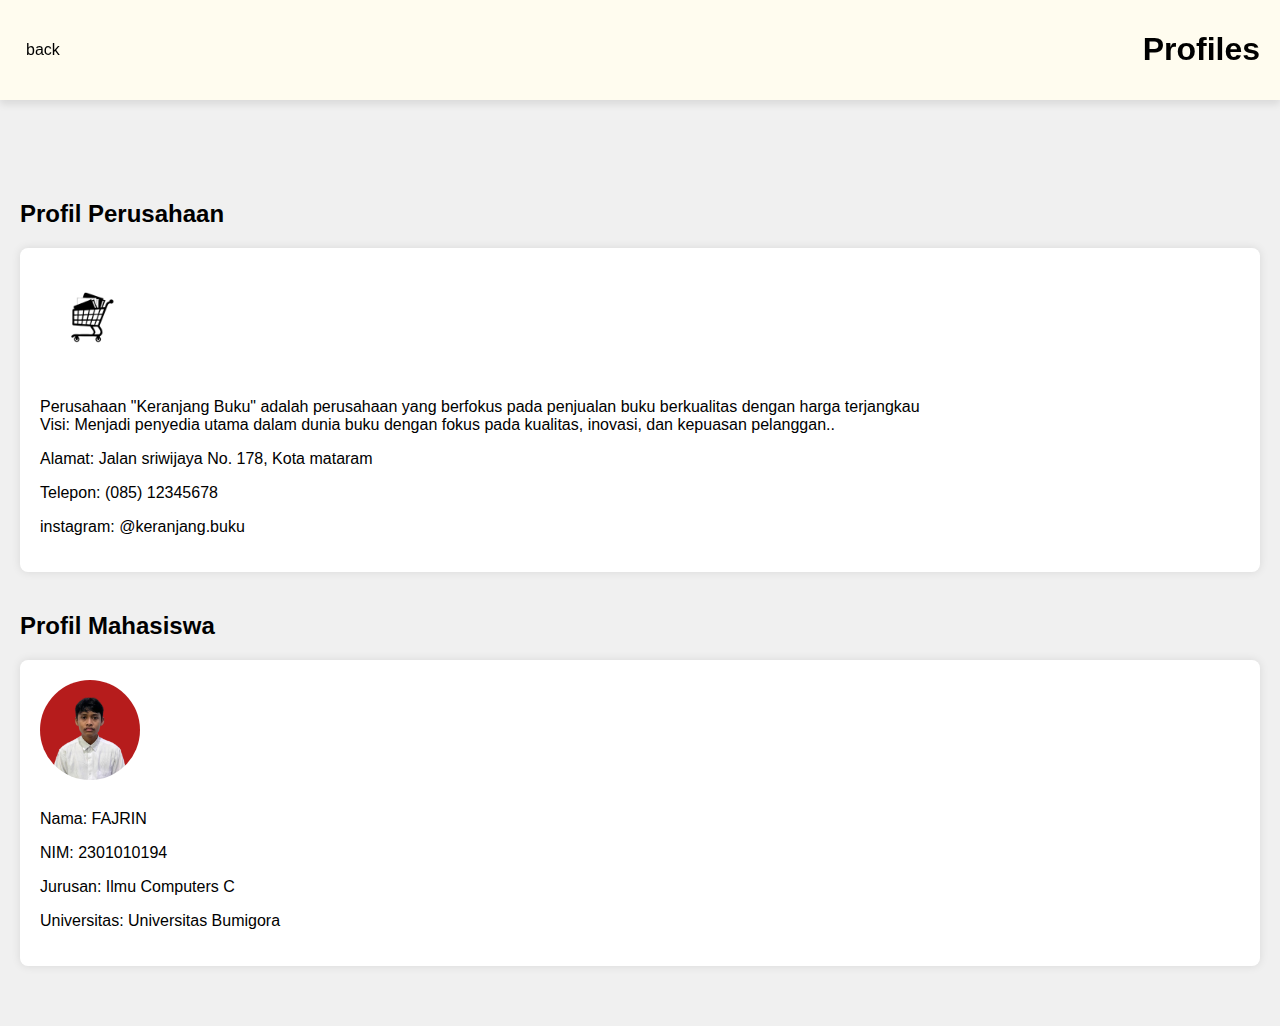
<file: profiles/profile.html>
<!DOCTYPE html>
<html lang="en">
<head>
    <meta charset="UTF-8">
    <meta name="viewport" content="width=device-width, initial-scale=1.0">
    <title>Profiles</title>
    <link rel="stylesheet" href="styles.css">
</head>
<body>
    <header>
        <button class="back-btn" onclick="window.history.back()">back</button>
        <h1>Profiles</h1>
    </header>

    <main>
        <section id="company-profile" class="profile-section">
            <h2>Profil Perusahaan</h2>
            <div class="profile-content">
                <img src="img/kerbuk.jpg" alt="Logo Perusahaan">
                <p>Perusahaan "Keranjang Buku" adalah perusahaan yang berfokus pada penjualan buku berkualitas dengan harga terjangkau
                    <br/> Visi: Menjadi penyedia utama dalam dunia buku dengan fokus pada kualitas, inovasi, dan kepuasan pelanggan..</p>
                <p>Alamat: Jalan sriwijaya No. 178, Kota mataram</p>
                <p>Telepon: (085) 12345678</p>
                <p>instagram: @keranjang.buku</p>
            </div>
        </section>

        <section id="student-profile" class="profile-section">
            <h2>Profil Mahasiswa</h2>
            <div class="profile-content">
                <img src="img/2301010194.jpg" alt="Foto Mahasiswa">
                <p>Nama: FAJRIN</p>
                <p>NIM: 2301010194</p>
                <p>Jurusan: Ilmu Computers C</p>
                <p>Universitas: Universitas Bumigora</p>
            </div>
        </section>
    </main>
</body>
</html>
</file>
<file: profiles/styles.css>
body {
    margin: 0;
    font-family: Arial, sans-serif;
    background-color: #f0f0f0;
}

header {
    background-color: #fffcef;
    color: rgb(0, 0, 0);
    padding: 10px 20px;
    display: flex;
    justify-content: space-between;
    align-items: center;
    position: sticky; /* Membuat header tetap melayang di atas layar */
    top: 0; /* Mengatur posisi header di bagian paling atas */
    z-index: 1000; /* Menentukan urutan tampilan di atas konten */
    box-shadow: 0 4px 8px rgba(0, 0, 0, 0.1);
}

.back-btn {
    background: none;
    border: none;
    color: rgb(0, 0, 0);
    font-size: 16px;
    cursor: pointer;
}

nav ul {
    list-style: none;
    padding: 0;
    margin: 0;
    display: flex;
}

nav ul li {
    margin-left: 20px;
}

nav ul li a {
    text-decoration: none;
    color: white;
    font-weight: bold;
}

main {
    padding: 20px;
    margin-top: 60px; /* Memberikan ruang agar konten tidak tertutup oleh header */
}

.profile-section {
    margin-bottom: 40px;
}

.profile-content {
    background-color: white;
    padding: 20px;
    border-radius: 8px;
    box-shadow: 0 0 10px rgba(0,0,0,0.1);
}

.profile-content img {
    width: 100px;
    height: 100px;
    border-radius: 50%;
    margin-bottom: 10px;
}

footer {
    background-color: #424187;
    color: white;
    text-align: center;
    padding: 10px 0;
    position: fixed;
    bottom: 0;
    width: 100%;
}
</file>
